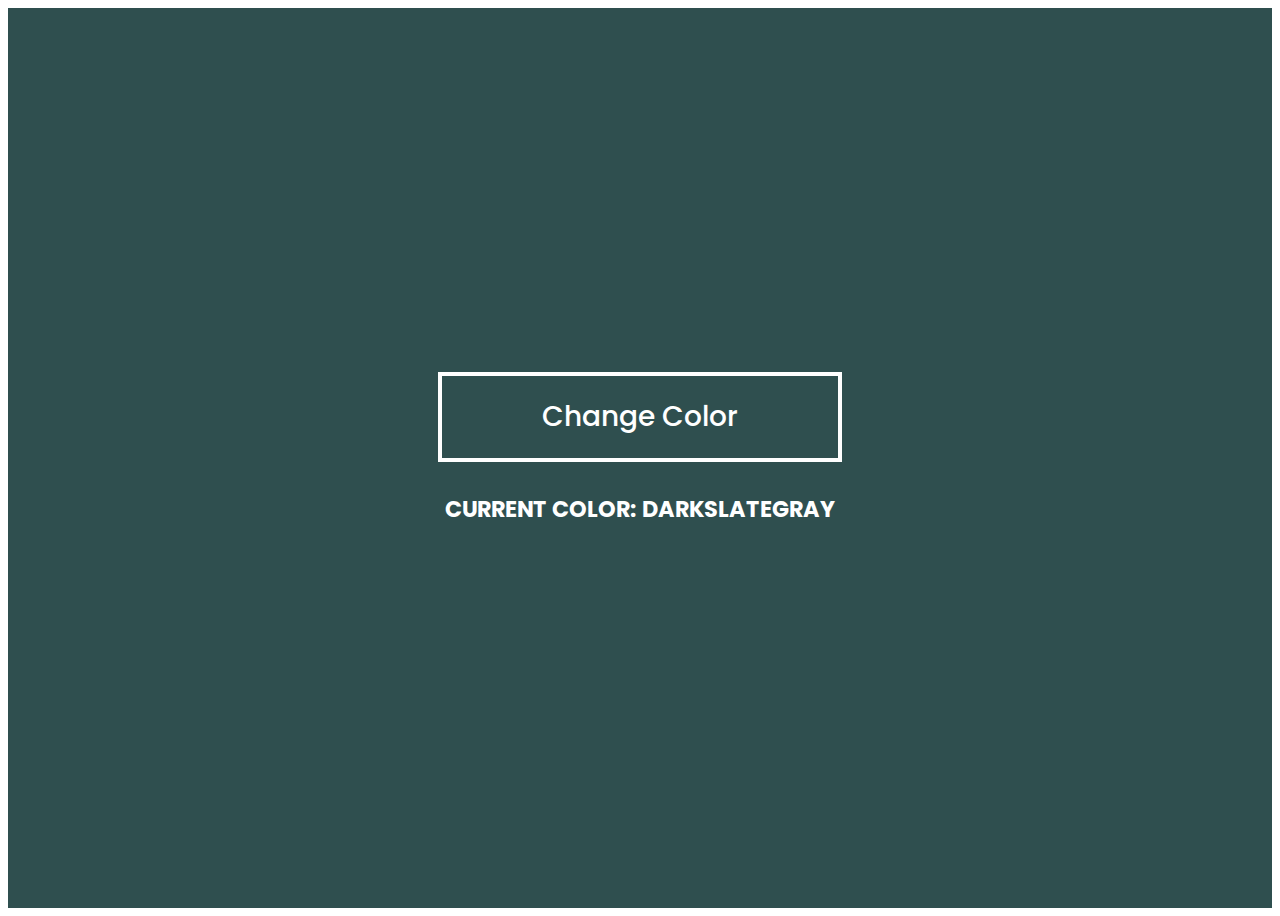
<file: 01_Change_Color_Button/index.html>
<!DOCTYPE html>
<html lang="en">
<head>
    <meta charset="UTF-8">
    <meta name="viewport" content="width=device-width, initial-scale=1.0">
    <link href="styles.css" rel="stylesheet"/>
    <title>Document</title>
</head>
<body>
    <div id="container">
        <button class="button" onclick="changeColor()"> Change Color </button>
        <h2> Current Color: <span id="message">darkslategray </span></h2>
    </div>
</body>
<script src="app.js"></script>
</html>
</file>
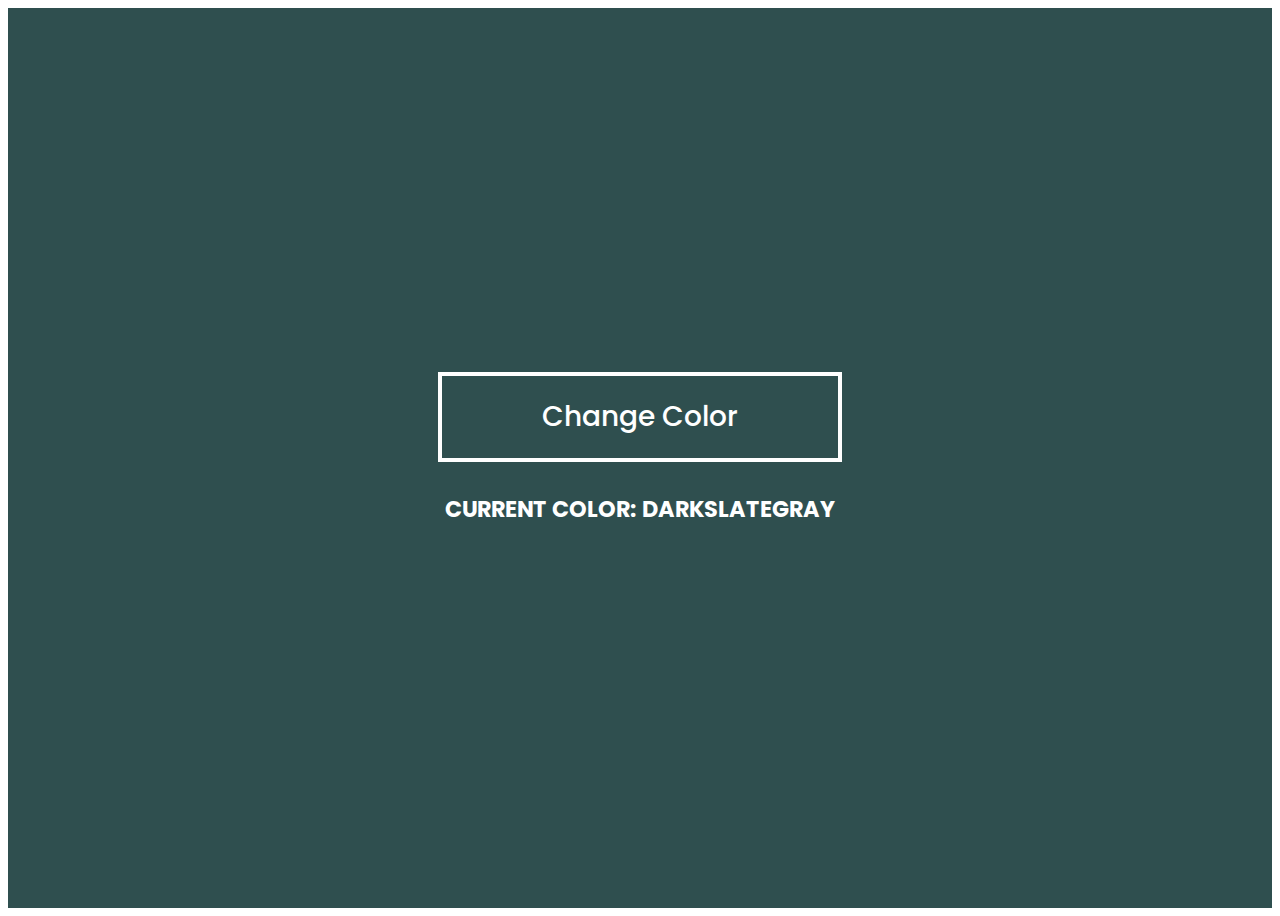
<file: 02_Random_HEX_CODE/index.html>
<!DOCTYPE html>
<html lang="en">
<head>
    <meta charset="UTF-8">
    <meta name="viewport" content="width=device-width, initial-scale=1.0">
    <link href="style.css" rel="stylesheet"/>
    
    <title>Document</title>
</head>
<body>
    <div id="container">
        <button id="random">Change Color</button>
        <h2> Current Color: <span id="message"> DarkslateGray </span></h2>
    </div>
</body>
<script src="app.js" rel="javascript"></script>
</html>
</file>
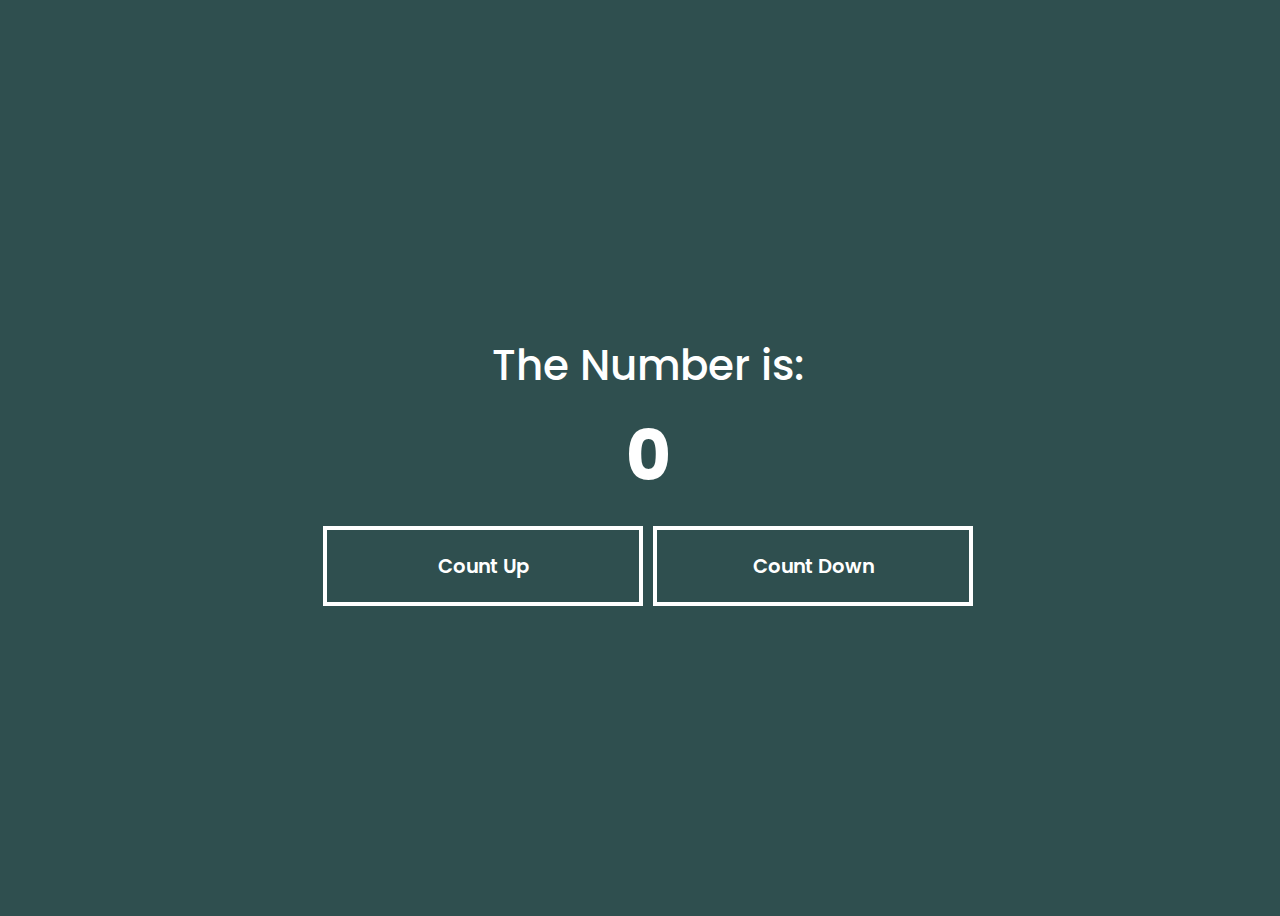
<file: 03_Counter_Buttons/index.html>
<!DOCTYPE html>
<html lang="en">
<head>
    <meta charset="UTF-8">
    <meta name="viewport" content="width=device-width, initial-scale=1.0">
    <link href="styles.css" rel="stylesheet"/>
    <title>Counter</title>
</head>
<body>
    <div id="container">
        <h2>The Number is:  </h2>
        <span id="counter">0</span>
        <div id="buttons">
            <button id="increase" onclick="increase()">Count Up</button>
            <button id="decrease" onclick="decrease()">Count Down</button>
        </div>
    </div>
</body>
<script src="app.js" rel="javascript"></script>
</html>
</file>
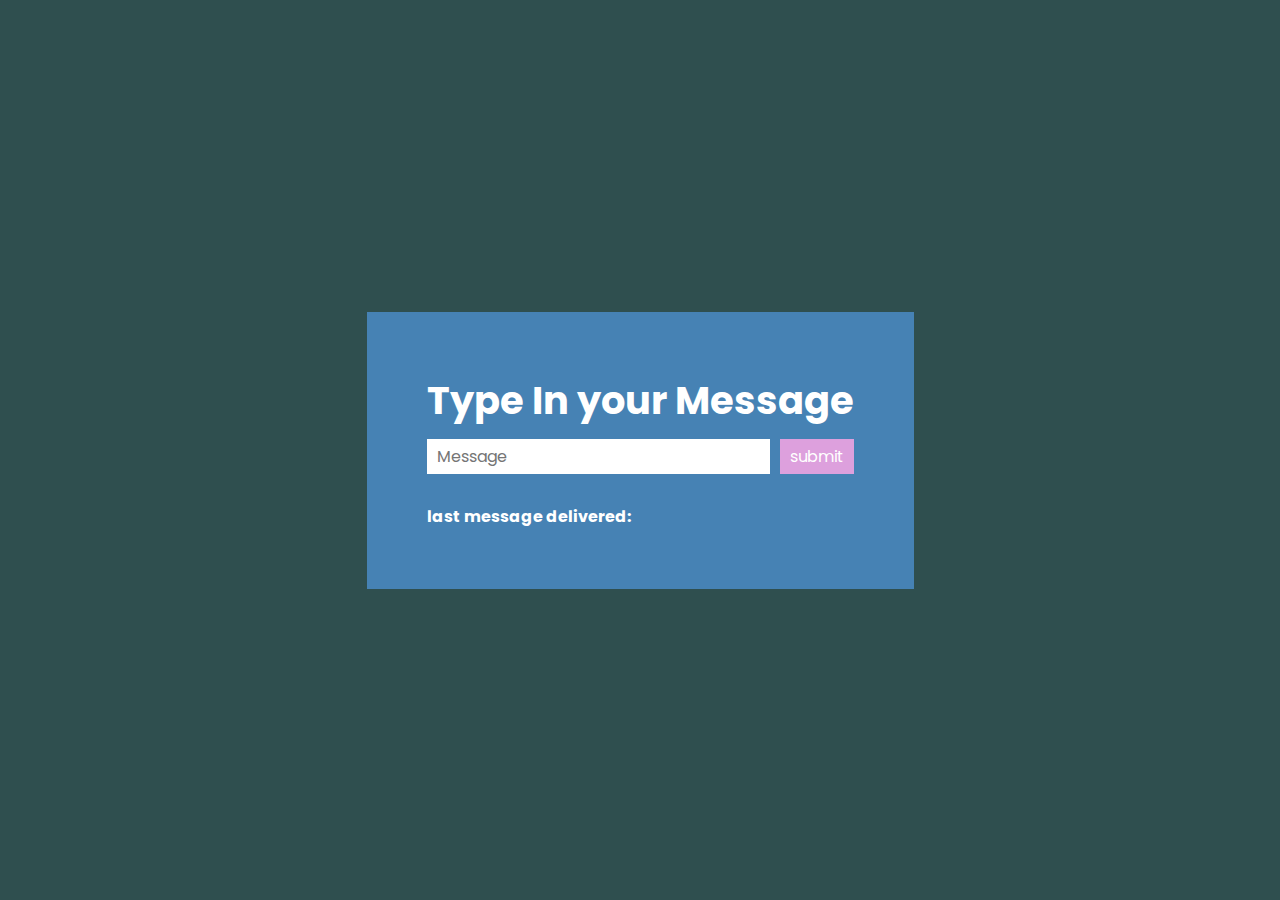
<file: 04_Message_Delivery/index.html>
<!DOCTYPE html>
<html lang="en">
<head>
    <meta charset="UTF-8">
    <meta name="viewport" content="width=device-width, initial-scale=1.0">
    <link href="styles.css" rel="stylesheet"/>
    <link href="https://use.fontawesome.com/releases/v5.0.8/css/all.css" rel="stylesheet"/>
    <link href="https://fonts.googleapis.com/css2?family=Poppins&display=swap" rel="stylesheet">
    <title>Document</title>
</head>
<body>
    <div id="container">
        <h2> Type In your Message</h2>
        <form id="message-form">
            <input type="text" id="message" placeholder="Message">
            <input type="submit" value="submit">
            
        </form>
        <h5 class="feedback">please enter a value to pass</h5>   
    
    <h4>last message delivered:</h4>
    <h4 class="message-content"></h4>
        
    </div>
    <script src="app.js"></script>
</body>

</html>
</file>
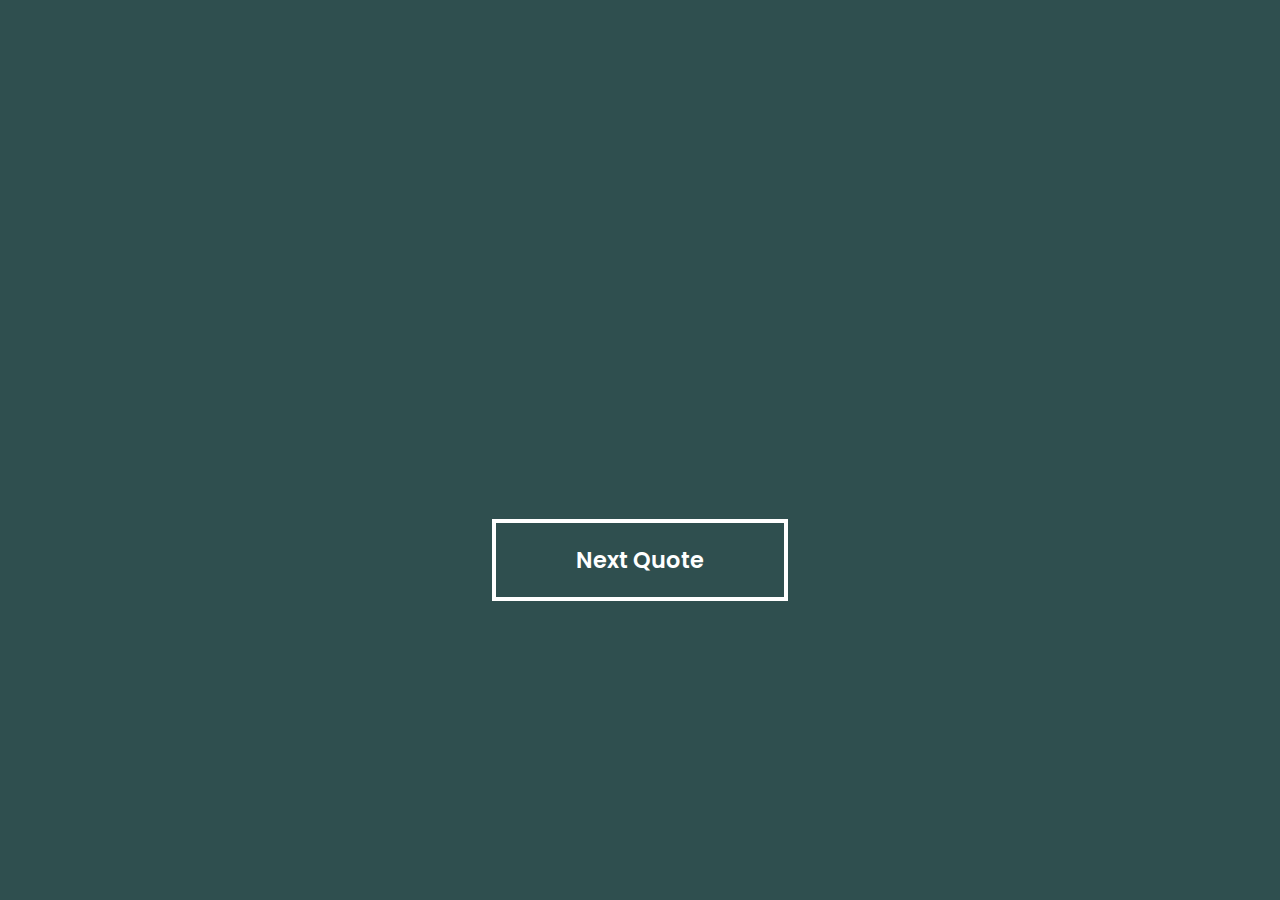
<file: 05_Quote_Generator/index.html>
<!DOCTYPE html>
<html lang="en">
<head>
    <meta charset="UTF-8">
    <meta name="viewport" content="width=device-width, initial-scale=1.0">
    <link href="style.css" rel="stylesheet"/>
    <link href="https://fonts.googleapis.com/css2?family=Poppins&display=swap" rel="stylesheet">
  
    <title>Quote Generator</title>
</head>
<body>
    <div id="container">
        <div id="quote-container">
            <h2 id="quote"></h2>
            <h3 id="author"></h3>
        </div>
        <button id="btn">Next Quote</button>
    </div>
</body>
<script src="app.js" rel="javascript"></script>
</html>
</file>
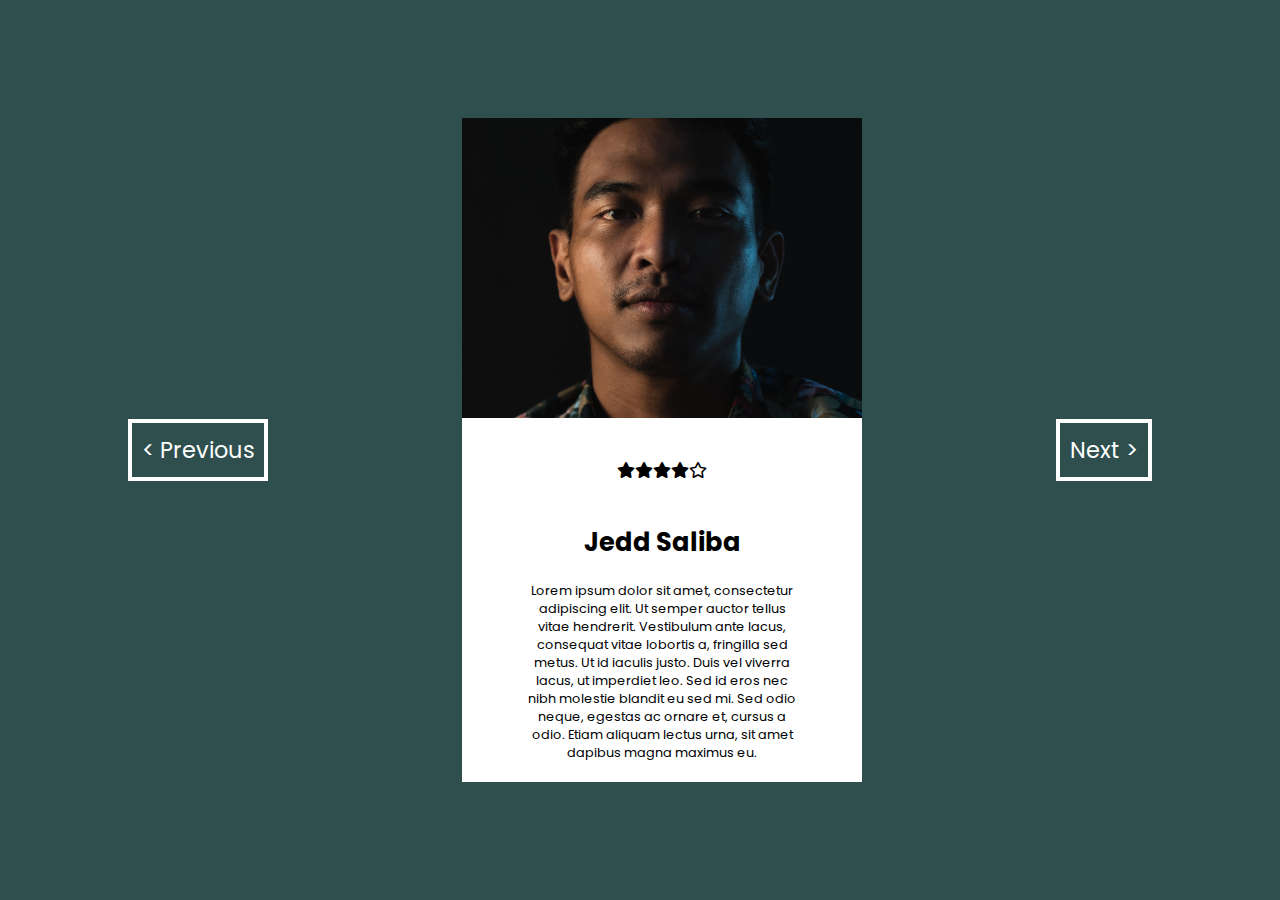
<file: 06_Post_Slider/index.html>
<!DOCTYPE html>
<html lang="en">
<head>
    <meta charset="UTF-8">
    <meta name="viewport" content="width=device-width, initial-scale=1.0">
    <link href="css/style.css" rel="stylesheet"/>
    <link href="https://fonts.googleapis.com/css2?family=Poppins&display=swap" rel="stylesheet">
    <link href="https://use.fontawesome.com/releases/v5.0.8/css/all.css" rel="stylesheet"/>
    <script src="js/app.js" rel="javascript"></script>
    <title>Testimonial Page</title>

</head>
<body>
    <div id="container">
        <button id="prevBtn">< Previous </button>   
        <div id="testimonial">
            <div id="picture"></div>
            <div id="rating"></div>
            <div id="quote-container">
                <h4 id="author">name</h4>
                <p class="quote"></p>            
            </div>
        </div>
    
        <button id="nextBtn"> Next > </button>
    </div>
    
</body>
</html>
</file>
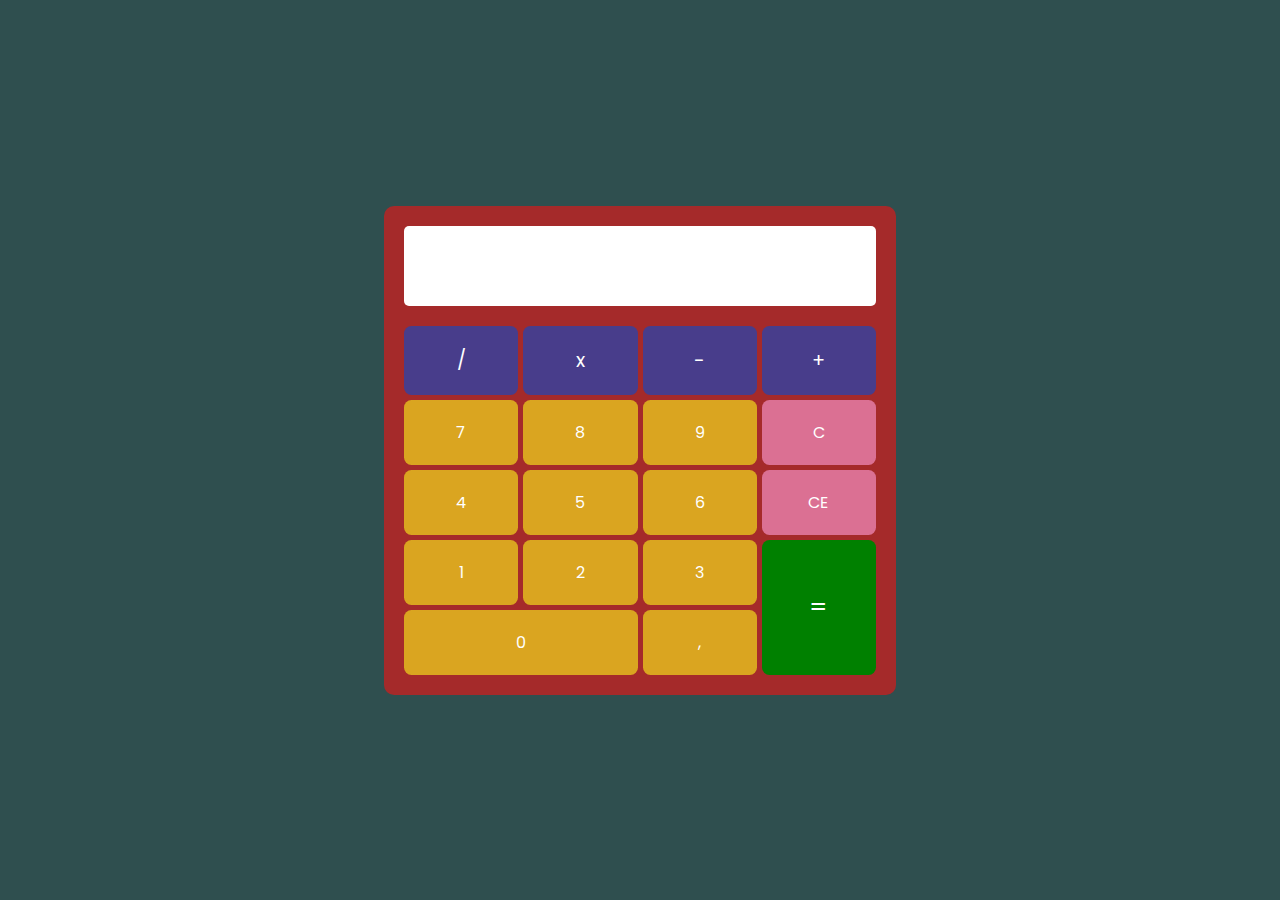
<file: 07_Calculator_Beginner/index.html>
<!DOCTYPE html>
<html lang="en">
<head>
    <meta charset="UTF-8">
    <meta name="viewport" content="width=device-width, initial-scale=1.0">
    <link href="style.css" rel="stylesheet"/>
    <link href="https://fonts.googleapis.com/css2?family=Poppins&display=swap" rel="stylesheet">
    <script src="app.js" rel="javascript"></script>
    
    <title>Document</title>
</head>
<body>
    <div id="container">
        <input type="text" id="screen"></input>
        <div id="buttons">
            
                <button id="divide"     class="btn operator"         data-num="/">/</button>
                <button id="multiply"   class="btn operator"         data-num="*">x</button>
                <button id="subtract"   class="btn operator"         data-num="-">-</button>
                <button id="add"        class="btn operator"         data-num="+">+</button>

                <button id="seven"      class="btn digit"   data-num="7">7</button>
                <button id="eight"      class="btn digit"   data-num="8">8</button>
                <button id="nine"       class="btn digit"   data-num="9">9</button>
                <button id="clear"      class="clear">C</button>

                <button id="four"       class="btn digit"   data-num="4">4</button>
                <button id="five"       class="btn digit"   data-num="5">5</button>
                <button id="six"        class="btn digit"   data-num="6">6</button>
                <button id="clear-all"  class="clear">CE</button>
        
                <button id="one"        class="btn digit"   data-num="1">1</button>
                <button id="two"        class="btn digit"   data-num="2">2</button>
                <button id="three"      class="btn digit"   data-num="3">3</button>
                <button id="equal"      class="">=</button>

                <button id="zero"       class="btn digit"   data-num="0">0</button>
                <button id="comma"      class="btn"         data-num=".">,</button>
            </div>
        </div>
    </div>
</body>
</html>
</file>
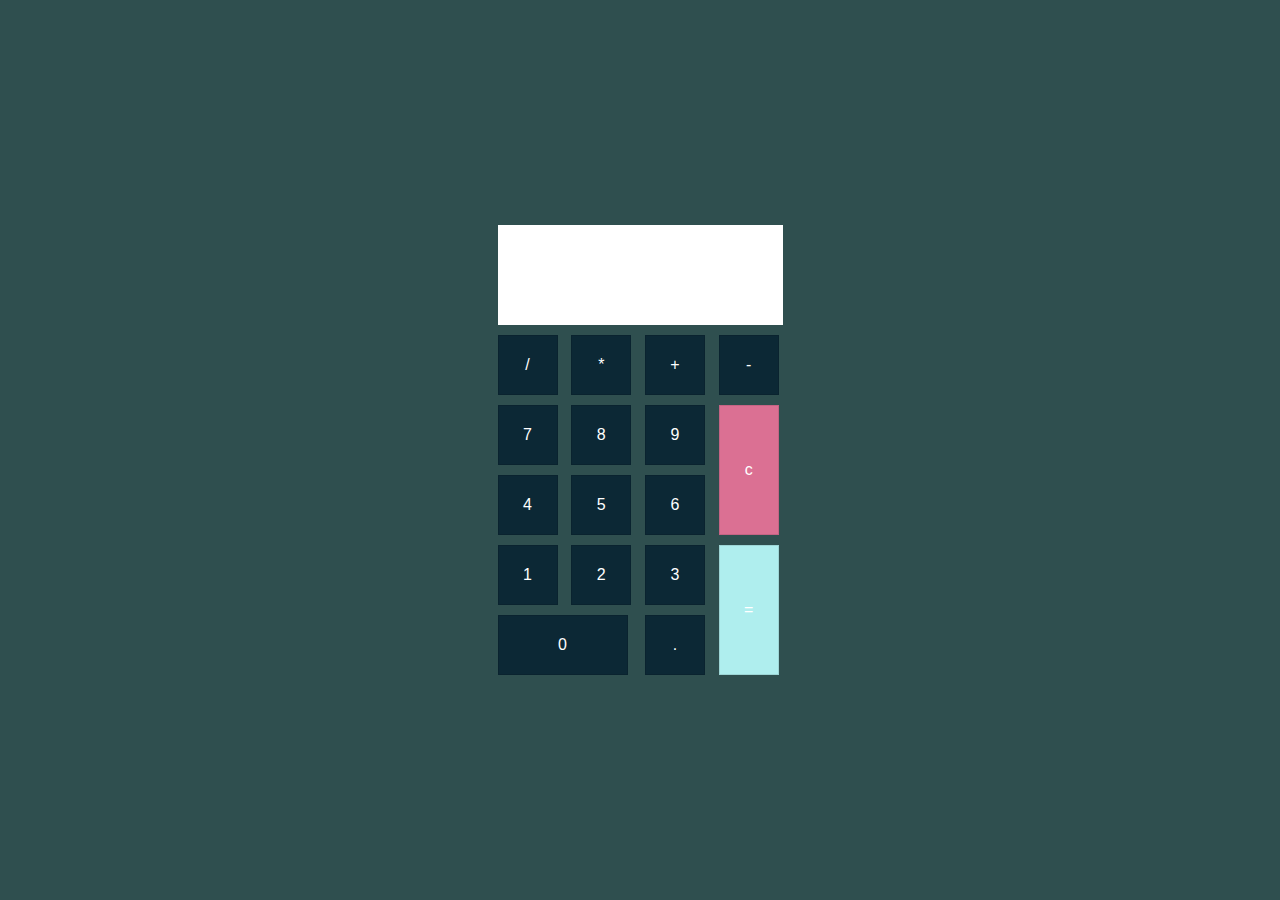
<file: 08_Calculator_Advanced/index.html>
<!DOCTYPE html>
<html lang="en">
<head>
    <meta charset="UTF-8">
    <meta name="viewport" content="width=device-width, initial-scale=1.0">
    <link href="style.css" rel="stylesheet">
    <script src="app.js" rel="javascript"></script>
    <title>Document</title>
</head>
<body>
    <form class="calculator" name="calc">
        <input class="value" type="text" name="txt" >
        <span class="num" onclick="document.calc.txt.value +='/'">/</span>
        <span class="num" onclick="document.calc.txt.value +='*'">*</span>
        <span class="num" onclick="document.calc.txt.value +='+'">+</span>
        <span class="num" onclick="document.calc.txt.value +='-'">-</span>

        <span class="num" onclick="document.calc.txt.value +='7'">7</span>
        <span class="num" onclick="document.calc.txt.value +='8'">8</span>
        <span class="num" onclick="document.calc.txt.value +='9'">9</span>
        <span class="num clear" onclick="document.calc.txt.value =''">c</span>

        <span class="num" onclick="document.calc.txt.value +='4'">4</span>
        <span class="num" onclick="document.calc.txt.value +='5'">5</span>
        <span class="num" onclick="document.calc.txt.value +='6'">6</span>

        <span class="num" onclick="document.calc.txt.value +='1'">1</span>
        <span class="num" onclick="document.calc.txt.value +='2'">2</span>
        <span class="num" onclick="document.calc.txt.value +='3'">3</span>
        <span class="num equal" onclick="document.calc.txt.value = eval(calc.txt.value) ">=</span>

        <span class="num zero" onclick="document.calc.txt.value +='0'">0</span>
        <span class="num" onclick="document.calc.txt.value +='.'">.</span>
    </form>
</body>
</html>
</file>
<file: 01_Change_Color_Button/styles.css>
@import url('https://fonts.googleapis.com/css2?family=Poppins:wght@500;700;900&display=swap');

*
{
    margin: 60;
    padding: 0;

    font-family: 'Poppins', sans-serif;
    font-size: 14px;
    font-weight: 600;
    box-sizing: border-box;
    overflow: hidden;
}

#container 
{   
    width: 100%;
    height: 100vh; 
    
    display: flex;
    flex-direction: column;
    align-items: center;
    justify-content: center;
}

.button
{
    padding: 20px 100px;
    
    background: none;
    border: solid 4px white;

    color: white;
    font-size: 2rem;
    font-weight: 500;
    cursor: pointer;

}

.button:hover
{
    border: solid 4px rgba(255,255,255, 0.5);
    color: rgba(255,255,255, 0.5);
}

h2, span
{   margin-top: 30px;

    color: white;
    font-size: 1.6rem;
    text-transform: uppercase;
    font-weight: 700;
}
</file>
<file: 02_Random_HEX_CODE/style.css>
@import url('https://fonts.googleapis.com/css2?family=Poppins:wght@500;700;900&display=swap');

*
{
    margin: 60;
    padding: 0;

    font-family: 'Poppins', sans-serif;
    font-size: 14px;
    box-sizing: border-box;
    overflow: hidden;
}

#container
{
    width:100%;
    height:100vh;

    background: darkslategray;

    display: flex;
    flex-direction: column;

    align-items: center;
    justify-content: center;   
}

#random
{
    padding: 20px 100px;
    
    background: none;
    border: solid 4px white;

    color: white;
    font-size: 2rem;
    font-weight: 500;
    cursor: pointer;
    

}

#random:hover
{
    border: solid 4px rgba(255,255,255, 0.5);
    color: rgba(255,255,255, 0.5);
}

h2, span
{   margin-top: 30px;
    
    color: white;
    font-size: 1.6rem;
    text-transform: uppercase;
    font-weight: 700;
}
</file>
<file: 03_Counter_Buttons/styles.css>
@import url('https://fonts.googleapis.com/css2?family=Poppins:wght@500;700;900&display=swap');

*
{
    margin: 60;
    padding: 0;

    font-family: 'Poppins', sans-serif;
    font-size: 14px;
    font-weight: 500;
    box-sizing: border-box;
    overflow: hidden;

    color: white;
}

body
{
    width: 100%;
    height: 100vh;
    
    background: darkslategray;

    display: flex;
    flex-direction: column;

    justify-content: center;
    align-items: center;
}
#container
{
    width: 80%;

    display: flex;
    flex-direction: column;

    justify-content: center;
    align-items: center;

    
}

#buttons
{
    width: 100%;


    display:flex;
    flex-direction: row;
    flex-wrap: nowrap;
    justify-content: center;

}
button
{
    background: none;
    flex-basis: 200px;
    max-width: 320px;
    flex-shrink: 0;
    flex-grow: 1;
    height: 80px;

    margin: 0 5px;

    border: 4px solid white;

    color: white;
    font-size: 1.4rem; 
    font-weight: 600;

    cursor: pointer;
}

button:hover:first-of-type
{
   

    border: 4px solid steelblue;
    color: steelblue;
}

button:hover:first-of-type
{
   

    border: 4px solid thistle;

    color: thistle;
}

button:hover:nth-child(2)
{
   

    border: 4px solid indianred;

    color: indianred;
}

span
{   
    display: block;
    font-size: 5rem;
    font-weight: 700;
    line-height: 100%;
    margin-bottom: 2.5rem;
}

h2
{
    color: white;
    font-size: 3rem;
    line-height: 100%;

    margin-bottom: 2,5rem;
}
</file>
<file: 04_Message_Delivery/styles.css>
*
{
  margin: 0;
  padding: 0;

  font-family: "poppins", sans-serif;
  font-size: 16px;

  box-sizing: border-box;
}

body
{
  width: 100%;
  height: 100vh;
  background: darkslategray;

  display: flex;
  flex-direction: column;
  align-items: center;
  justify-content: center;
}


#container
{
  background: steelblue;
  padding: 60px;
  color: white;
}

h2
{
  font-size: 2.4rem;
  margin-bottom: 10px;
}

form
{
  display: flex;

  margin-bottom: 30px;

}
input[type="text"],
input[type="submit"]
{
  padding: 5px 10px;
  border: none;
  outline: none;
}

input[type="text"]
{
  width: 100%;
  margin-right: 10px;
}

input[type="submit"]
{
  cursor: pointer;
  background: plum;
  color: white;
}

input[type="submit"]:hover
{
  background: hsl(300, 77%, 75%);
}

.feedback {
    display: none;
    margin-top: -20px;
    margin-bottom: 20px;
    color: palevioletred;
  }
  
  .show {
    display: block;
    margin-bottom:0;
  }
</file>
<file: 05_Quote_Generator/style.css>
*
{
  margin: 0;
  padding: 0;

  font-family: "poppins", sans-serif;
  font-size: 16px;

  box-sizing: border-box;
  color: white;
}

#container
{
    width: 100%;
    height: 100vh;

    display: flex;
    flex-direction: column;

    align-items: center;
    justify-content: center;
    background: darkslategray;
}

#btn
{
    background: none;
    border: 4px solid white;

    font-size: 1.4rem;
    padding: 20px 80px;

    margin-top: 20px;
    font-weight: 600;
    cursor: pointer;
}

#btn:hover
{
    border: 4px solid rgba(255,255,255, 0.5);
    color: rgba(255,255,255, 0.5);
}

h2
{
    font-size: 1.6rem;
    text-align: center;
    width: 60%;
    margin-bottom: 20px;
}

h3
{
    font-size: 1.2rem;

}

#quote-container
{
    height: 200px;
    display: flex;
    flex-direction: column;

    align-items: center;
    justify-content: center;
}
</file>
<file: 06_Post_Slider/css/style.css>
*
{
  margin: 0;
  padding: 0;

  font-family: "poppins", sans-serif;

  box-sizing: border-box;
}


body
{
    width: 100%;
    height: 100vh;

    background: darkslategray;
}
#container
{
    width: 80%;
    height: 100vh;
    margin: 0 auto;

    display: flex;
    flex-direction: row;

    align-items: center;
    justify-content: space-between;
}

#testimonial
{
    background: white;
    width: auto;
    height: auto;
    padding: 0 0 40px 0;

    display: flex;
    flex-direction: column;

    align-items: center;
    justify-content: center;
}

#picture
{
    width: 400px;
    height: 300px;

    
    background-position: center 30%;
    background-size: cover;
    background-repeat: no-repeat;

}

#rating:before
{   
    font-family: "Font Awesome 5 Free"; 
    font-weight: 900;
    
}

#rating
{
    margin: 40px 0 20px 0;
    
}

#author
{
    margin: 20px 0;
    font-size: 1.6rem;
    color: black;
    text-align:center;
}
.quote
{   

    width: 35ch;
    height: 160px;

    font-size: 0.8rem;
    text-align: center;
    color: black;
}


button
{
    background: none;
    border: 4px solid white;
    color: white;
    font-size: 1.4rem;
    padding: 10px;
    cursor: pointer;
}

button:hover
{
    border: 4px solid rgba(255,255,255,0.5);
    color: rgba(255,255,255,0.5);
}
</file>
<file: 07_Calculator_Beginner/style.css>
*
{
  margin: 0;
  padding: 0;

  font-family: "poppins", sans-serif;
  font-size: 16px;

  box-sizing: border-box;
}

body
{
    width:100%;
    height: 100vh;

    background: darkslategray;

    display: flex;
    flex-direction: column;
    align-items: center;
    justify-content: center;

}

#container
{
    background:brown;
    width: 40%;
    min-width: 440px;
    max-width: 560px;
    height: auto;

    padding: 20px;

    flex-direction: column;

    border-radius: 10px;
}

#screen
{
    width: 100%;
    height: 80px;
    background: white;
    margin-bottom: 20px;
    border-radius: 5px;
    padding: 10px;
    display: flex;
    flex-direction: row;

    align-items: center;
    justify-content: flex-end;

    font-size: 3rem;
}

#buttons
{
    display: grid;
    grid-template-columns: repeat(4, 1fr);
    grid-template-rows: auto;
    gap: 5px;
}

#zero
{
    grid-column: 1/ span 2;
}

#equal
{
    grid-row: 4 / span 2;
    grid-column: 4 / span 1;
}

.btn, #equal, #clear, #clear-all
{
    border-radius: 7.5px;
    background: goldenrod;
    color: white;

    width: auto;
    height: auto;
    padding: 20px;
    cursor:pointer;
    border: none;

}

button:hover
{
    background: rgba(90, 239, 50,0.5);
}

input[type=text]
{
    border: none;
    text-align: right;

}

#equal
{
    background: green;
    color: white;

    font-size: 1.6rem;
}

#equal:hover
{
    background: hsl(120, 60%, 25%);
    color: white;

    font-size: 1.6rem;
}

.operator
{
    background: darkslateblue;

    font-size: 1.2rem;
}

#clear, #clear-all
{
    background: palevioletred;
}


#clear:hover, #clear-all:hover
{
    background: rgba(90, 239, 50,0.5);
}
</file>
<file: 08_Calculator_Advanced/style.css>
*
{
  margin: 0;
  padding: 0;

  font-family: "poppins", sans-serif;
  font-size: 16px;

  box-sizing: border-box;
}

body
{
    width:100%;
    height: 100vh;

    background: darkslategray;

    display: flex;
    flex-direction: column;
    align-items: center;
    justify-content: center;
}

.calculator
{
    position: relative;
    display: grid;
    gap: 10px;
}

.calculator .value
{
    grid-column: span 4;
    height: 100px;
    text-align: right;
    border: none;
    outline: none;
    padding: 10px;
    font-size: 1.25rem;
}

.calculator span
{  
    display: grid;
    width: 60px;
    height: 60px;
    color: white;
    background: #0c2835;
    place-items: center;
    border: 1px solid rgba(0,0,0,.1);
    cursor: pointer;
}

.calculator span:active,.calculator span:hover
{
   background: #74ff3b;
   color: #111; 
}

.calculator span.clear
{
    grid-row: span 2;
    height: 130px;
    background: palevioletred;
}


.calculator span.equal
{
    grid-row: span 2;
    height: 130px;
    background: paleturquoise;
}

.calculator span.equal:hover
{
    background: turquoise;
    color: white;
}

.calculator span.clear:hover
{
    background: darkorchid;
    color: white;
}

.calculator span.zero
{
    grid-column: span 2;
    width: 130px;
}
</file>
